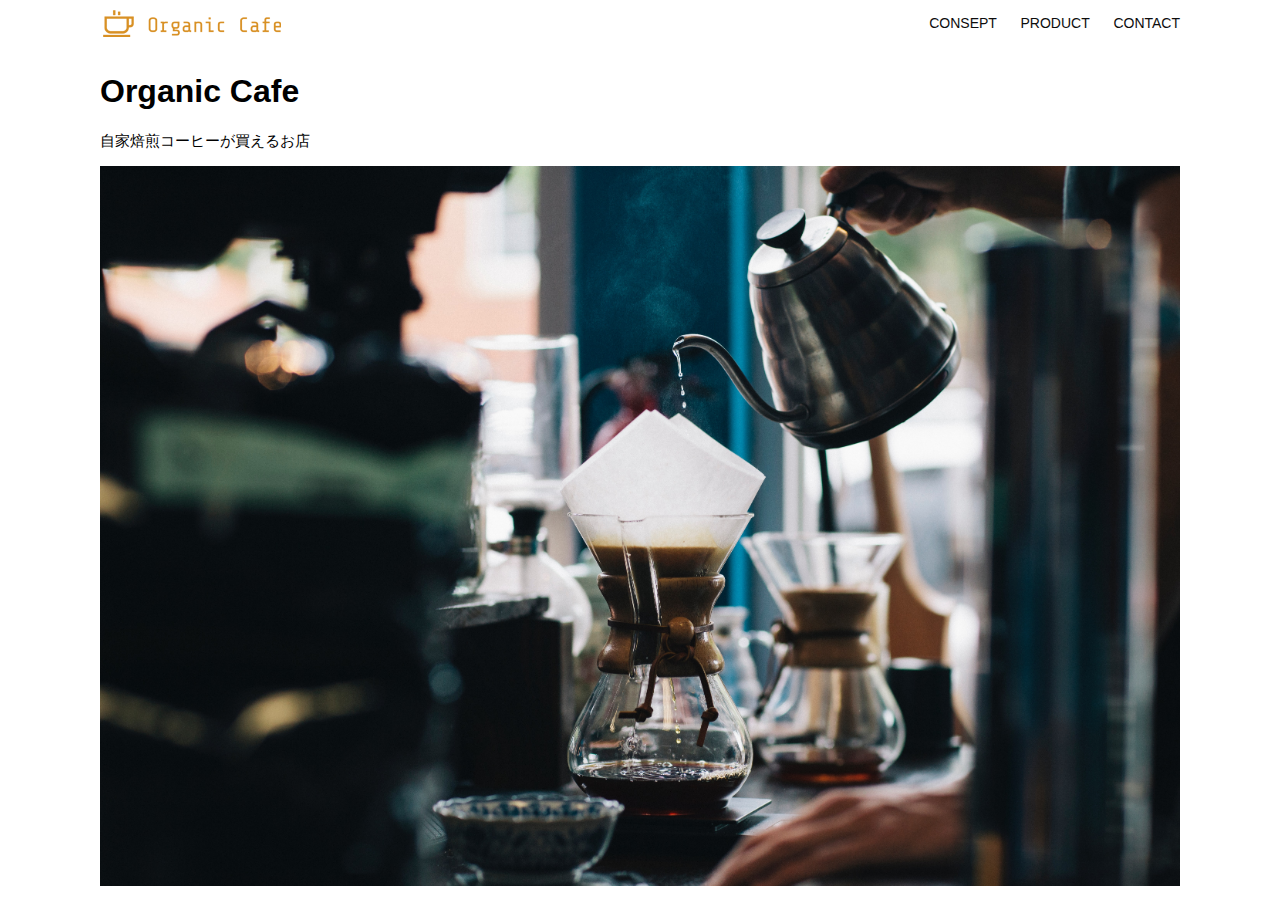
<file: kadai_013/index.html>
<!DOCTYPE html>
<html>
  <head>
    <title>Organic Cafe</title>
    <meta charset="UTF-8">
    <meta name="description" content="自家焙煎のコーヒーがお家で楽しめるOrganic Cafe">
    <meta name="viewport" content="width=device-width, initial-scale=1.0">
    <link rel="stylesheet" href="style.css">
  </head>
  <body>
    <header>
      <a href="index.html" id="logo"><img src="images/logo.png" alt="トップページに戻る"></a>
<!-- PC用ナビゲーション -->
      <nav id="nav-pc">
        <a href="index.html#concept">CONSEPT</a>
        <a href="index.html#product">PRODUCT</a>
        <a href="index.html#contact">CONTACT</a>
      </nav>
      <img id="menu-sp" src="images/button-menu.png" alt="ナビゲーションを開く" onclick="document.getElementById('nav-sp').style.display = 'block'">
<!-- SP用ナビゲーション -->
      <nav id="nav-sp">
        <img id="close" src="images/button-close.png" alt="ナビゲーションを閉じる" onclick="document.getElementById('nav-sp').style.display = 'none'">
        <a id="logo-sp" href="index.html" onclick="document.getElementById('nav-sp').style.display = 'none'"><img src="images/logo-sp.png" alt="トップページに戻る"></a>
        <a class="menu" href="index.html#concept" onclick="document.getElementById('nav-sp').style.display = 'none'">CONCEPT</a>
        <a class="menu" href="index.html#concept" onclick="document.getElementById('nav-sp').style.display = 'none'">PRODUCT</a>
        <a class="menu" href="index.html#concept" onclick="document.getElementById('nav-sp').style.display = 'none'">CONTACT</a>
      </nav>
    </header>
    <main>
      <article>
        <!-- メインビジュアル -->
        <section id="main-visual">
          <div id="main-message">
            <h1>Organic Cafe</h1>
            <p>自家焙煎コーヒーが買えるお店</p>
          </div>
          <img src="images/main-image.jpg" alt="コーヒーをハンドドリップで淹れる画像">
        </section>
      </article>
    </main>
  </body>
</html>
</file>
<file: kadai_013/style.css>
body {
  font-family: "Souece Sans Pro", "Hiragino Kaku Gothic ProN", Arial, sans-serif;
}

p {
  font-size: 15px;
}

#main-visual > img {
  width: 100%;
}


/*================
PC用のスタイル 
=================*/
@media screen and (min-width: 768px) {
  
body {
  max-width: 1080px;
  min-width: 960px;
  margin: 0 auto 0 auto;
}

/* ヘッダー */
header {
  display: flex;
  justify-content: space-between;
}

/* ナビゲーションのレイアウト */
#nav-pc {
  text-align: right;
  font-size: 14px;
  padding-top: 15px;
}

#nav-pc > a {
  text-decoration: none;
  margin-left: 20px;
}

#nav-pc > a:link {
  color: #0d0d0d;
}

#nav-pc > a:visited {
  color: #0d0d0d;
}

#nav-pc > a:hover {
  color: #0d0d0d;
  text-decoration: underline;
}

#nav-pc > a:active {
  color: #0d0d0d;
}

#main-visual {
  position: relative;
  height: 400px;
}

#nav-pc > a:active {
  color: #0d0d0d;
}

#menu-sp {
  display: none;
}

#nav-sp {
  display: none;
}

}

/*================
SP用のスタイル 
=================*/
@media screen and (max-width: 767px) {

body {
  min-width: 375px;
  margin: 0;
}

#nav-pc {
  display: none;
}

#menu-sp {
  float: right;
  padding: 0;
}

#nav-sp {
  background-color: #ce933e;
  position: absolute;
  left: 0;
  top: 0;
  height: 100%;
  width: 100%;
  display: none;
  z-index: 100;
}

#close {
  position: absolute;
  top: 20px;
  right: 20px;
}

#logo-sp {
  margin: 80px 0px 30px 20px;
}

#nav-sp > a {
  display: block;
}

#nav-sp > a:link {
  color: #ffffff;
}

#nav-sp > a:visited {
  color: #ffffff;
}

#nav-sp > a:hover {
  color: #ffffff;
}

#nav-sp > a:hover {
  text-decoration: underline;
}

#nav-sp > a:active {
  color: #ffffff;
}

#nav-sp > .menu {
  text-decoration: none;
  display: block;
  margin: 0 20px 0 20px;
  height: 44px;
  font-size: 16px;
  background-image: url("images/arrow.png");
  background-repeat: no-repeat;
  background-position: right top;
}


}
</file>
